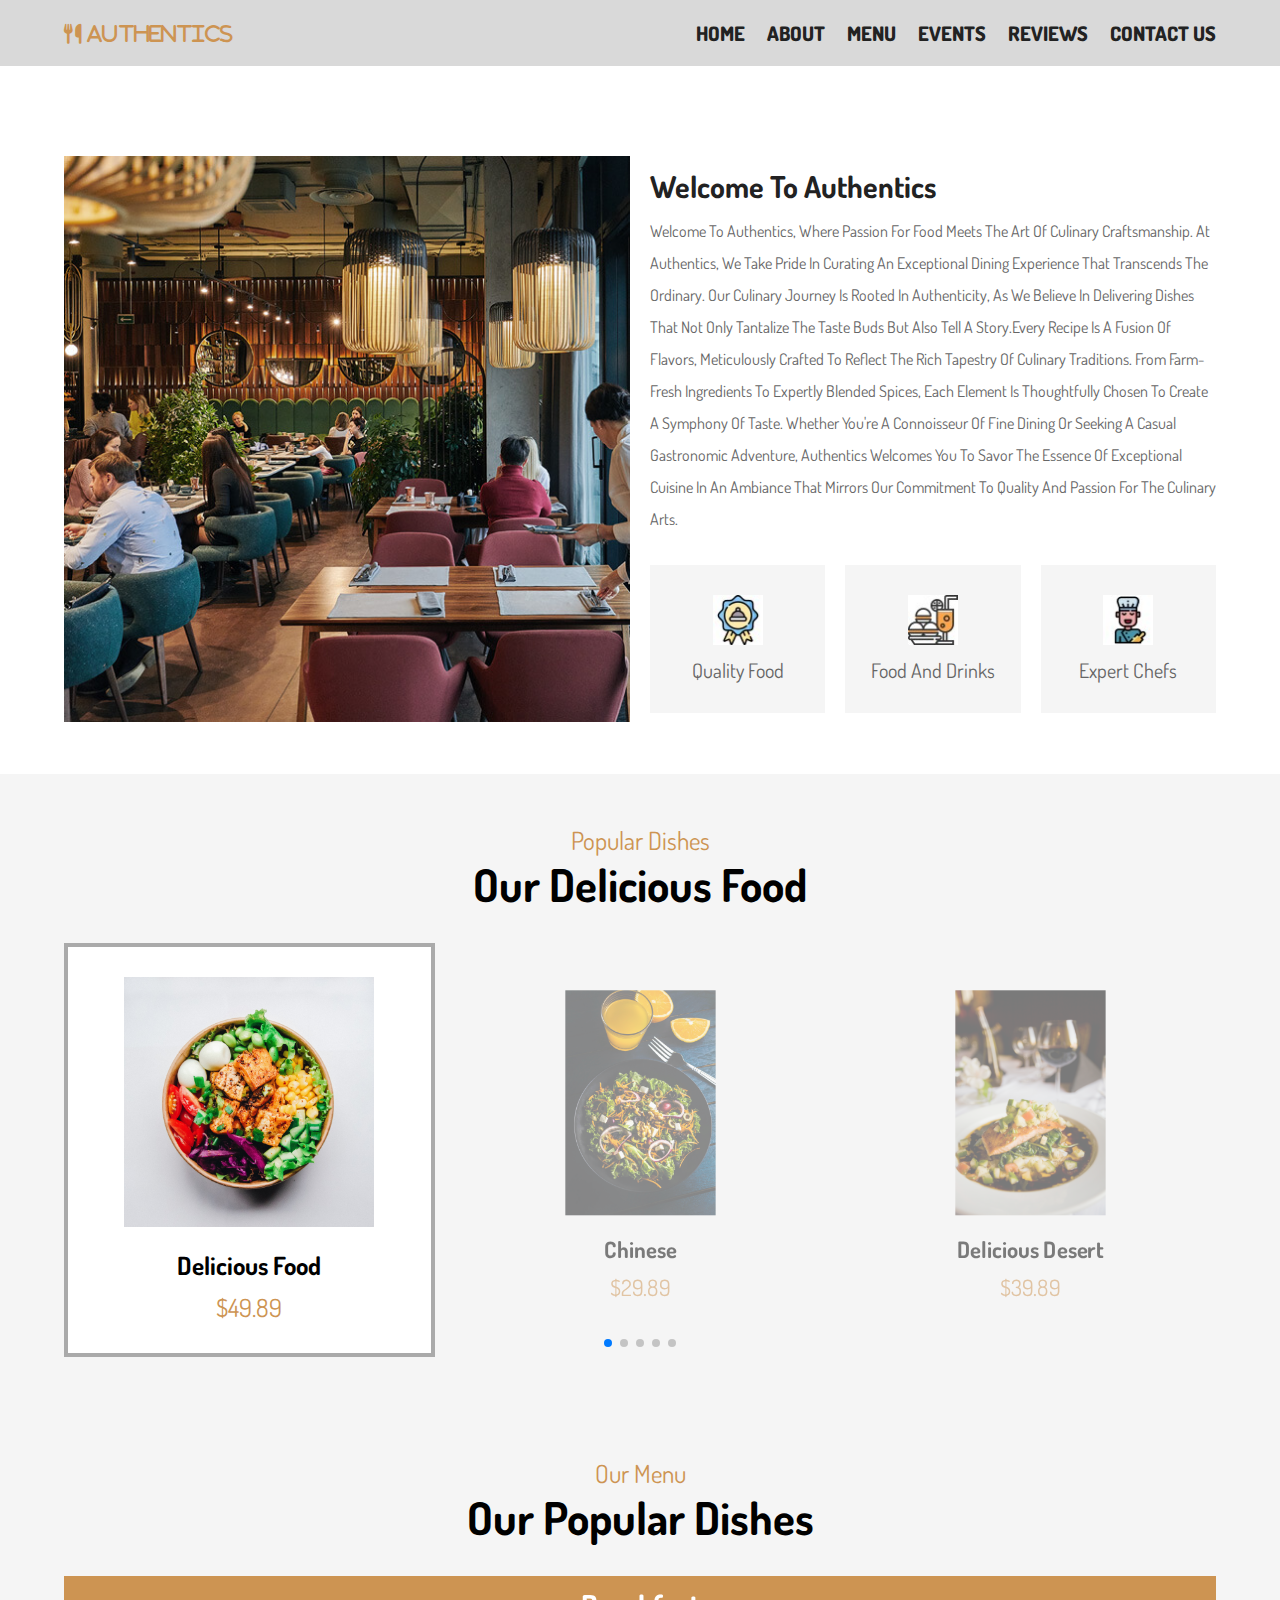
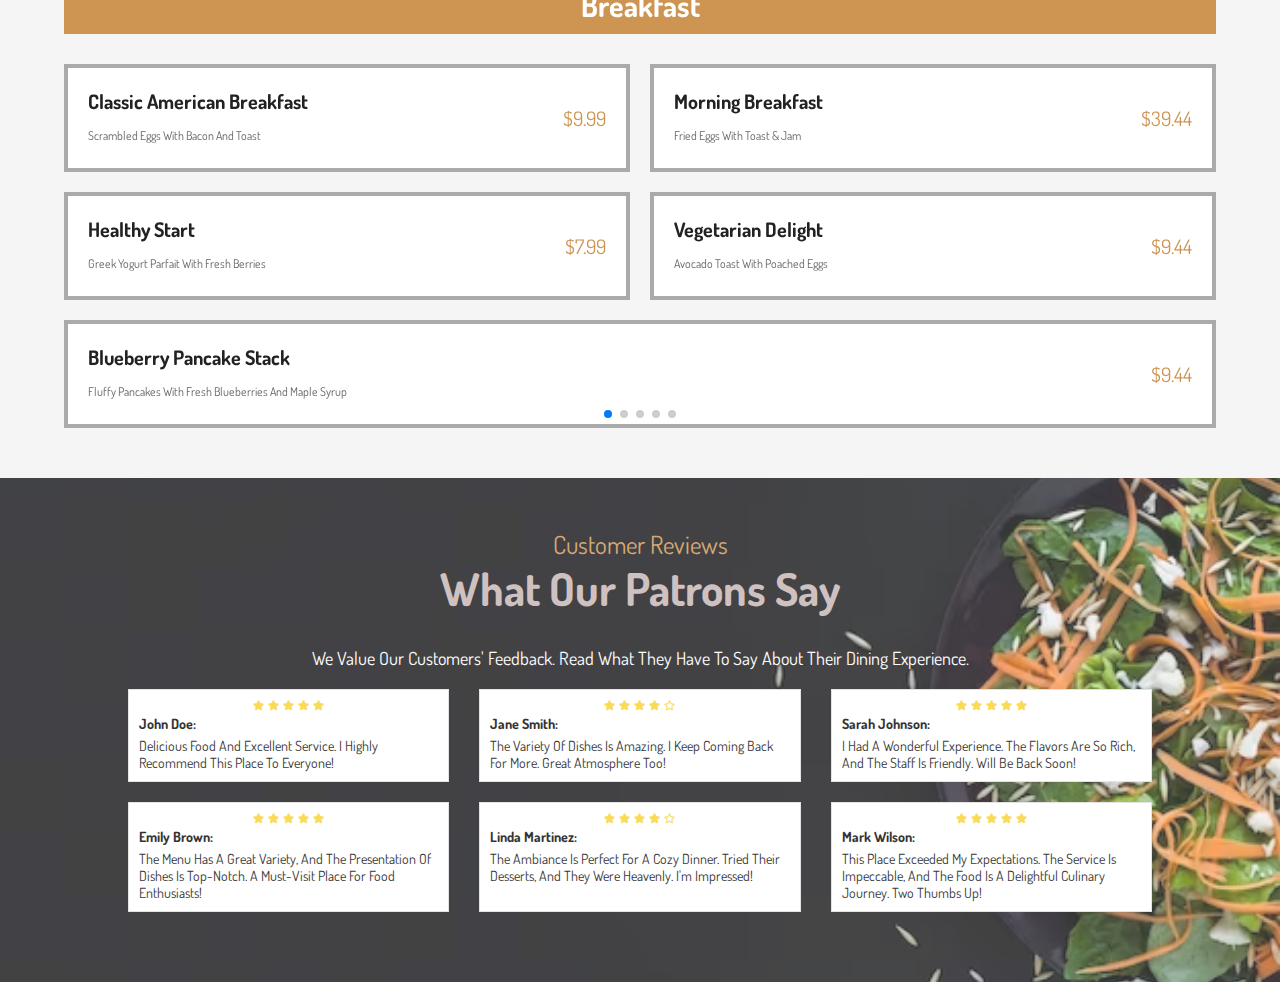
<file: about.html>
<!DOCTYPE html>
<html lang="en">
  <head>
    <meta charset="UTF-8" />
    <meta name="viewport" content="width=device-width, initial-scale=1.0" />
    <title>Authentics</title>
    <link
      rel="stylesheet"
      href="https://cdnjs.cloudflare.com/ajax/libs/font-awesome/6.5.1/css/all.min.css"
    />
    <link
      rel="stylesheet"
      href="https://cdn.jsdelivr.net/npm/swiper@11/swiper-bundle.min.css"
    />
    <link
      href="https://fonts.googleapis.com/css2?family=Dosis&display=swap"
      rel="stylesheet"
    />
    <link rel="stylesheet" href="about.css" />
  </head>
  <body>
    <section class="header">
      <a href="#" class="logo"><i class="fas fa-utensils"> Authentics</i></a>
      <nav class="navbar">
        <a href="index.html">Home</a>
        <a href="#about">About</a>
        <!-- <a href="#food">Special Food</a> -->
        <a href="#menu">Menu</a>
        <a href="events.html">Events</a>
        <a href="#reviews">Reviews</a>
        <a href="contact-us.html">Contact Us</a>
      </nav>
      <div id="menu-btn" class="fas fa-bars"></div>
    </section>

    <!-- about section -->
    <section class="about" id="about">
      <div class="image">
        <img src="images/about-banner.jpg" alt="" />
      </div>
      <div class="content">
        <h3 class="title">Welcome to Authentics</h3>
        <p>
          Welcome to Authentics, where passion for food meets the art of
          culinary craftsmanship. At Authentics, we take pride in curating an
          exceptional dining experience that transcends the ordinary. Our
          culinary journey is rooted in authenticity, as we believe in
          delivering dishes that not only tantalize the taste buds but also tell
          a story.Every recipe is a fusion of flavors, meticulously crafted to
          reflect the rich tapestry of culinary traditions. From farm-fresh
          ingredients to expertly blended spices, each element is thoughtfully
          chosen to create a symphony of taste. Whether you're a connoisseur of
          fine dining or seeking a casual gastronomic adventure, Authentics
          welcomes you to savor the essence of exceptional cuisine in an
          ambiance that mirrors our commitment to quality and passion for the
          culinary arts.
        </p>
        <div class="icons-container">
          <div class="icons">
            <img src="images/best-seller_5816715.jpg" alt="" />
            <h3>quality food</h3>
          </div>
          <div class="icons">
            <img src="images/macarons_668224 (1).jpg" alt="" />
            <h3>food and drinks</h3>
          </div>
          <div class="icons">
            <img src="images/baker_4469845.jpg" alt="" />
            <h3>expert chefs</h3>
          </div>
        </div>
      </div>
    </section>
    <!-- about us ends -->

    <!-- food section -->

    <section class="food" id="food">
      <div class="heading">
        <span>Popular Dishes</span>
        <h3>Our Delicious Food</h3>
      </div>
      <div class="swiper food-slider">
        <div class="swiper-wrapper">
          <div class="swiper-slide slide" data-name="food-1">
            <img src="images/anh-nguyen-kcA-c3f_3FE-unsplash.jpg" alt="" />
            <h3>delicious food</h3>
            <div class="price">$49.89</div>
          </div>
          <div class="swiper-slide slide" data-name="food-2">
            <img src="images/eiliv-aceron-ZuIDLSz3XLg-unsplash.jpg" alt="" />
            <h3>Chinese</h3>
            <div class="price">$29.89</div>
          </div>
          <div class="swiper-slide slide" data-name="food-3">
            <img src="images/casey-lee-awj7sRviVXo-unsplash.jpg" alt="" />
            <h3>delicious desert</h3>
            <div class="price">$39.89</div>
          </div>
          <div class="swiper-slide slide" data-name="food-4 ">
            <img src="images/joseph-gonzalez-zcUgjyqEwe8-unsplash.jpg" alt="" />
            <h3>Deserts</h3>
            <div class="price">$29.89</div>
          </div>
          <div class="swiper-slide slide" data-name="food-5 ">
            <img src="images/lilas-yohane-14jmOnCcZkU-unsplash.jpg" alt="" />
            <h3>Chicken</h3>
            <div class="price">$49.89</div>
          </div>
        </div>
        <div class="swiper-pagination"></div>
      </div>
    </section>

    <!-- menu section -->
    <section class="menu" id="menu">
      <div class="heading">
        <span>Our Menu</span>
        <h3>Our Popular Dishes</h3>
      </div>
      <div class="swiper menu-slider">
        <div class="swiper-wrapper">
          <div class="swiper-slide slide">
            <h3 class="title">Breakfast</h3>
            <div class="box-container">
              <div class="box">
                <div class="info">
                  <h3>Classic American Breakfast</h3>
                  <p>Scrambled Eggs with Bacon and Toast</p>
                </div>
                <div class="price">$9.99</div>
              </div>
              <div class="box">
                <div class="info">
                  <h3>Morning Breakfast</h3>
                  <p>Fried Eggs with Toast &amp; Jam</p>
                </div>
                <div class="price">$39.44</div>
              </div>
              <div class="box">
                <div class="info">
                  <h3>Healthy Start</h3>
                  <p>Greek Yogurt Parfait with Fresh Berries</p>
                </div>
                <div class="price">$7.99</div>
              </div>
              <div class="box">
                <div class="info">
                  <h3>Vegetarian Delight</h3>
                  <p>Avocado Toast with Poached Eggs</p>
                </div>
                <div class="price">$9.44</div>
              </div>
              <div class="box">
                <div class="info">
                  <h3>Blueberry Pancake Stack</h3>
                  <p>Fluffy Pancakes with Fresh Blueberries and Maple Syrup</p>
                </div>
                <div class="price">$9.44</div>
              </div>
            </div>
          </div>

          <!-- lunch -->
          <div class="swiper-slide slide">
            <h3 class="title">Lunch</h3>
            <div class="box-container">
              <div class="box">
                <div class="info">
                  <h3>Chicken Caesar Salad</h3>
                  <p>
                    Grilled Chicken, Romaine Lettuce, Parmesan Cheese, Caesar
                    Dressing
                  </p>
                </div>
                <div class="price">$12.99</div>
              </div>
              <div class="box">
                <div class="info">
                  <h3>Caprese Panini</h3>
                  <p>Fresh Mozzarella, Tomatoes, Basil Pesto on Ciabatta</p>
                </div>
                <div class="price">$9.44</div>
              </div>
              <div class="box">
                <div class="info">
                  <h3>Quinoa and Chickpea Bowl</h3>
                  <p>Quinoa, Chickpeas, Roasted Vegetables, Tahini Dressing</p>
                </div>
                <div class="price">$10.99</div>
              </div>
              <div class="box">
                <div class="info">
                  <h3>Mushroom and Spinach Quesadilla</h3>
                  <p>
                    Sauteed Mushrooms, Spinach, Cheese in a Grilled Tortilla
                  </p>
                </div>
                <div class="price">$9.44</div>
              </div>
            </div>
          </div>

          <!-- dinner -->
          <div class="swiper-slide slide">
            <h3 class="title">Elegant Dinner</h3>
            <div class="box-container">
              <div class="box">
                <div class="info">
                  <h3>Grilled Salmon with Lemon Dill Sauce</h3>
                  <p>Grilled Salmon Fillet with Fresh Lemon Dill Sauce</p>
                </div>
                <div class="price">$19.44</div>
              </div>
              <div class="box">
                <div class="info">
                  <h3>Beef Stir-Fry</h3>
                  <p>
                    Sliced Beef, Mixed Vegetables, Soy Ginger Glaze, Jasmine
                    Rice
                  </p>
                </div>
                <div class="price">$16.44</div>
              </div>
              <div class="box">
                <div class="info">
                  <h3>Vegetarian Lasagna</h3>
                  <p>
                    Layers of Pasta, Ricotta, Marinara Sauce, and Vegetables
                  </p>
                </div>
                <div class="price">$13.44</div>
              </div>
              <div class="box">
                <div class="info">
                  <h3>Stuffed Bell Peppers</h3>
                  <p>
                    Bell Peppers Stuffed with Quinoa, Black Beans, Corn, and
                    Cheese
                  </p>
                </div>
                <div class="price">$19.44</div>
              </div>
            </div>
          </div>
          <!-- cold drinks -->
          <div class="swiper-slide slide">
            <h3 class="title">Refreshing Drinks</h3>
            <div class="box-container">
              <div class="box">
                <div class="info">
                  <h3>Mango Tango Smoothie</h3>
                  <p>Fresh Mango, Yogurt, and Orange Juice</p>
                </div>
                <div class="price">$2.44</div>
              </div>
              <div class="box">
                <div class="info">
                  <h3>Iced Caramel Macchiato</h3>
                  <p>Espresso, Milk, Vanilla, and Caramel</p>
                </div>
                <div class="price">$4.44</div>
              </div>
              <div class="box">
                <div class="info">
                  <h3>Berry Blast Mocktail</h3>
                  <p>Mixed Berries, Mint, Sparkling Water</p>
                </div>
                <div class="price">$5.44</div>
              </div>
              <div class="box">
                <div class="info">
                  <h3>Tropical Fruit Smoothie</h3>
                  <p>Blend of Pineapple, Mango, Banana, and Coconut Milk</p>
                </div>
                <div class="price">$5.44</div>
              </div>
            </div>
          </div>

          <!-- deserts -->
          <div class="swiper-slide slide">
            <h3 class="title">Decadent Desserts</h3>
            <div class="box-container">
              <div class="box">
                <div class="info">
                  <h3>Chocolate Lava Cake</h3>
                  <p>Warm Chocolate Cake with Gooey Center</p>
                </div>
                <div class="price">$8.99</div>
              </div>
              <div class="box">
                <div class="info">
                  <h3>Tiramisu Delight</h3>
                  <p>Classic Italian Tiramisu</p>
                </div>
                <div class="price">$9.44</div>
              </div>
              <div class="box">
                <div class="info">
                  <h3>Fruit Tart</h3>
                  <p>Fresh Fruit on a Butter Pastry Crust</p>
                </div>
                <div class="price">$9.44</div>
              </div>
              <div class="box">
                <div class="info">
                  <h3>Triple Berry Cheesecake</h3>
                  <p>
                    Creamy Cheesecake with a Mixed Berry Topping Graham Cracker
                    Crust Garnished with Fresh Berries
                  </p>
                </div>
                <div class="price">$14.44</div>
              </div>
            </div>
          </div>
        </div>
        <div class="swiper-pagination"></div>
      </div>
    </section>
    <!-- menu section ends -->
    <section class="reviews" id="reviews">
      <div class="heading">
        <span>Customer Reviews</span>
        <h3>What Our Patrons Say</h3>
      </div>

      <p class="review-intro">
        We value our customers' feedback. Read what they have to say about their
        dining experience.
      </p>

      <div class="review-container" id="review-container">
        <!-- Reviews will be added here by JavaScript -->
      </div>
    </section>

    <a href="#" class ="to-top">
      <i class="fas fa-chevron-up"></i>
    </a>

    <script src="https://cdn.jsdelivr.net/npm/swiper@11/swiper-bundle.min.js"></script>
    <script src="index.js"></script>
  </body>
</html>
</file>
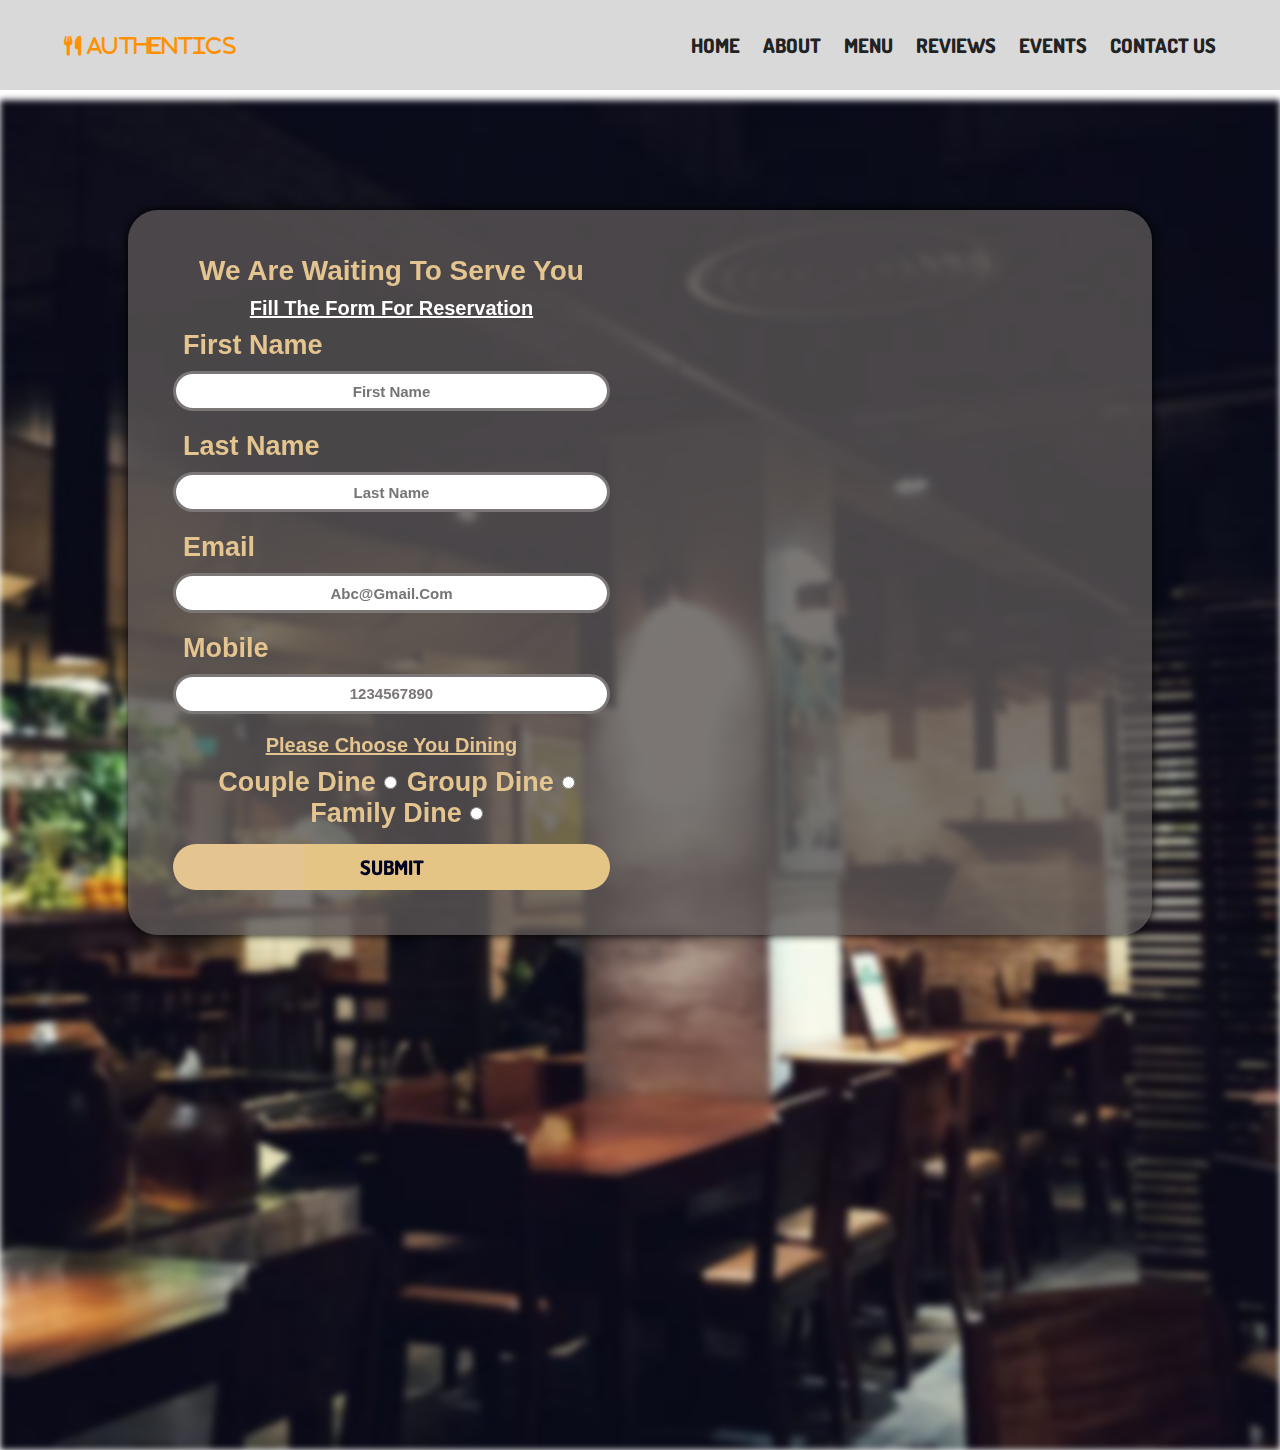
<file: contact-us.html>
<!DOCTYPE html>
<html lang="en">
<head>
    <meta charset="UTF-8">
    <meta name="viewport" content="width=device-width, initial-scale=1.0">
    <title>Authentics - Contact Us</title>

    <link rel="preconnect" href="https://fonts.googleapis.com" />
    <link rel="preconnect" href="https://fonts.gstatic.com" crossorigin />
    <link
      href="https://fonts.googleapis.com/css2?family=Great+Vibes&display=swap"
      rel="stylesheet"
    />
    <link rel="shortcut icon" href="" type="image/svg+xml" />

    <!--
        Fonts
    -->
    <link
      rel="stylesheet"
      href="https://cdnjs.cloudflare.com/ajax/libs/font-awesome/6.0.0/css/all.min.css"
    />
    <link rel="preconnect" href="https://fonts.googleapis.com" />
    <link rel="preconnect" href="https://fonts.gstatic.com" crossorigin />
    <link
      href="https://fonts.googleapis.com/css2?family=DM+Sans:wght@400;700&family=Forum&display=swap"
      rel="stylesheet"
    />
    <link
      href="https://fonts.googleapis.com/css2?family=Dosis&display=swap"
      rel="stylesheet"
    />
    <link rel="stylesheet" href="contact-us.css">
    
</head>
<body>

<!-------------------------------------------------------------------
  Header Section Start
--------------------------------------------------------------------->

<section class="header" id="navbar">
    <a href="#" class="logo"><i class="fas fa-utensils"> Authentics</i></a>
    <nav class="navbar">
      <a href="index.html">Home</a>
      <a href="about.html">About</a>
      <!-- <a href="about.html">Special Food</a> -->
      <a href="about.html">Menu</a>
      <a href="about.html">Reviews</a>
      <a href="events.html">Events</a>
      <a href="contact-us.html">Contact Us</a>
    </nav>

    <div id="menu-btn" class="fas fa-bars"></div>
  </section>

<!-------------------------------------------------------------------
Header Section Ends
--------------------------------------------------------------------->


<!-------------------------------------------------------------------
Contact Section Starts
--------------------------------------------------------------------->

    <div class="contact-in">
        <div class="contact-form">
            <h1>We are waiting to serve you</h1>
            <h3>Fill the form for Reservation</h3>
            <form action="">

                <label for="fname">First Name</label>
                <input type="text" placeholder="First Name" id="fname" class="contact-form-text">
                
                <label for="lname">Last Name</label>
                <input type="text" placeholder="Last Name" id="lname" class="contact-form-text">
                
                <label for="email">Email</label>
                <input type="email" placeholder="abc@gmail.com" id="email" class="contact-form-email">
                
                <label for="mobile">Mobile</label>
                <input type="tel:1234567890" placeholder="1234567890" id="mobile" class="contact-form-number">

                <h4>Please Choose you Dining</h4>

                <div class="contact-form-radio-container">
                <label for="coupleDine">Couple Dine</label>
                <input type="radio" id="coupleDine" name="sitting" value="Couple Dine" class="contact-form-radio-couple">
                
                <label for="groupDine">Group Dine</label>
                <input type="radio" id="groupDine" name="sitting" value="Group Dine" class="contact-form-radio-group">
                
                <label for="familyDine">Family Dine</label>
                <input type="radio" id="familyDine" name="sitting" value="Family Dine" class="contact-form-radio-family">
            </div>
                


                <!-- <textarea  placeholder="Describe your preference" class="contact-form-textarea" cols="30" rows="10"></textarea> -->
                <input type="submit" class="contact-form-btn" name="Submit" value="Submit">
                
            </form>
        </div>
            <div class="contact-map">
                <iframe src="https://www.google.com/maps/embed?pb=!1m18!1m12!1m3!1d151740.03698346092!2d-96.85259215427907!3d32.81842621017818!2m3!1f0!2f0!3f0!3m2!1i1024!2i768!4f13.1!3m3!1m2!1s0x864c19f77b45974b%3A0xb9ec9ba4f647678f!2sDallas%2C%20TX%2C%20USA!5e0!3m2!1sen!2sin!4v1703414818120!5m2!1sen!2sin" width="100%" height="auto" style="border:0;" allowfullscreen="" loading="lazy" referrerpolicy="no-referrer-when-downgrade"></iframe>
    </div>
    </div>


<!-------------------------------------------------------------------
Contact Section Ends 
--------------------------------------------------------------------->
<script src = "script.js"></script>
</body>
</html>
</file>
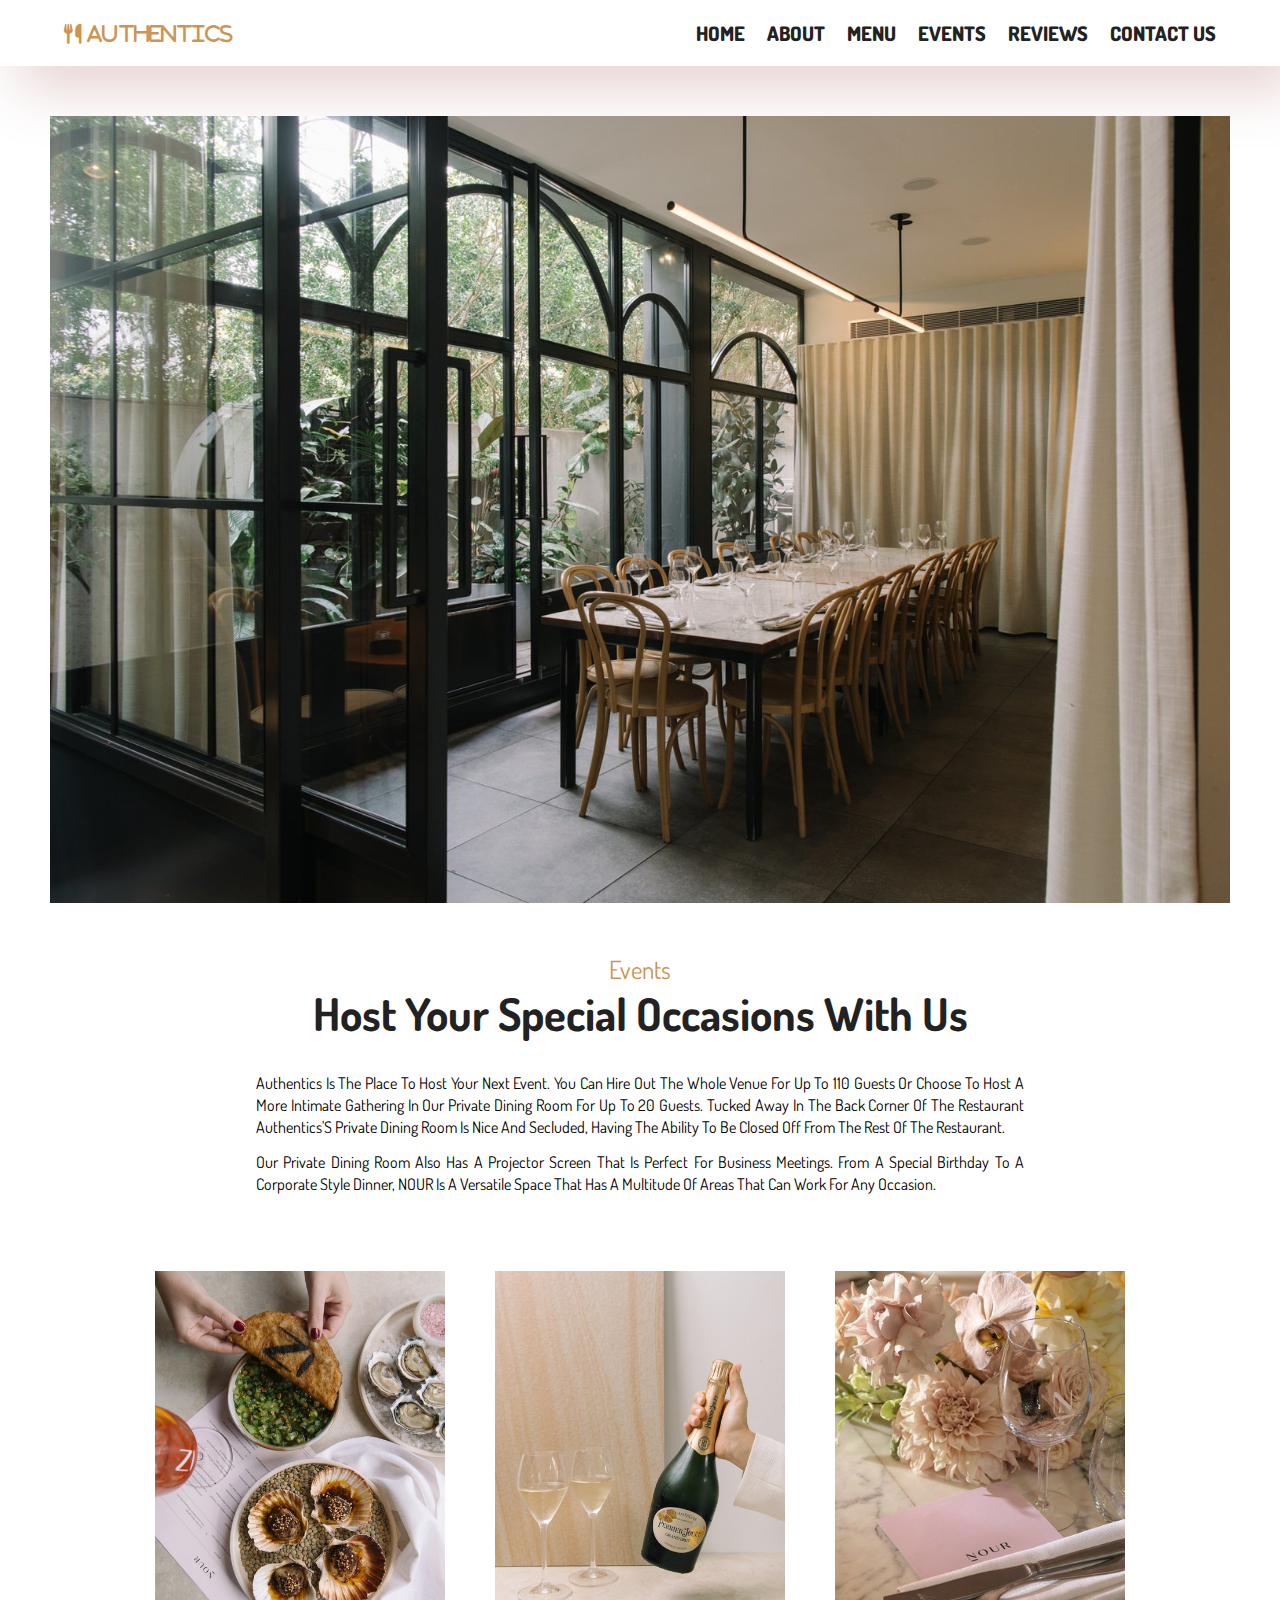
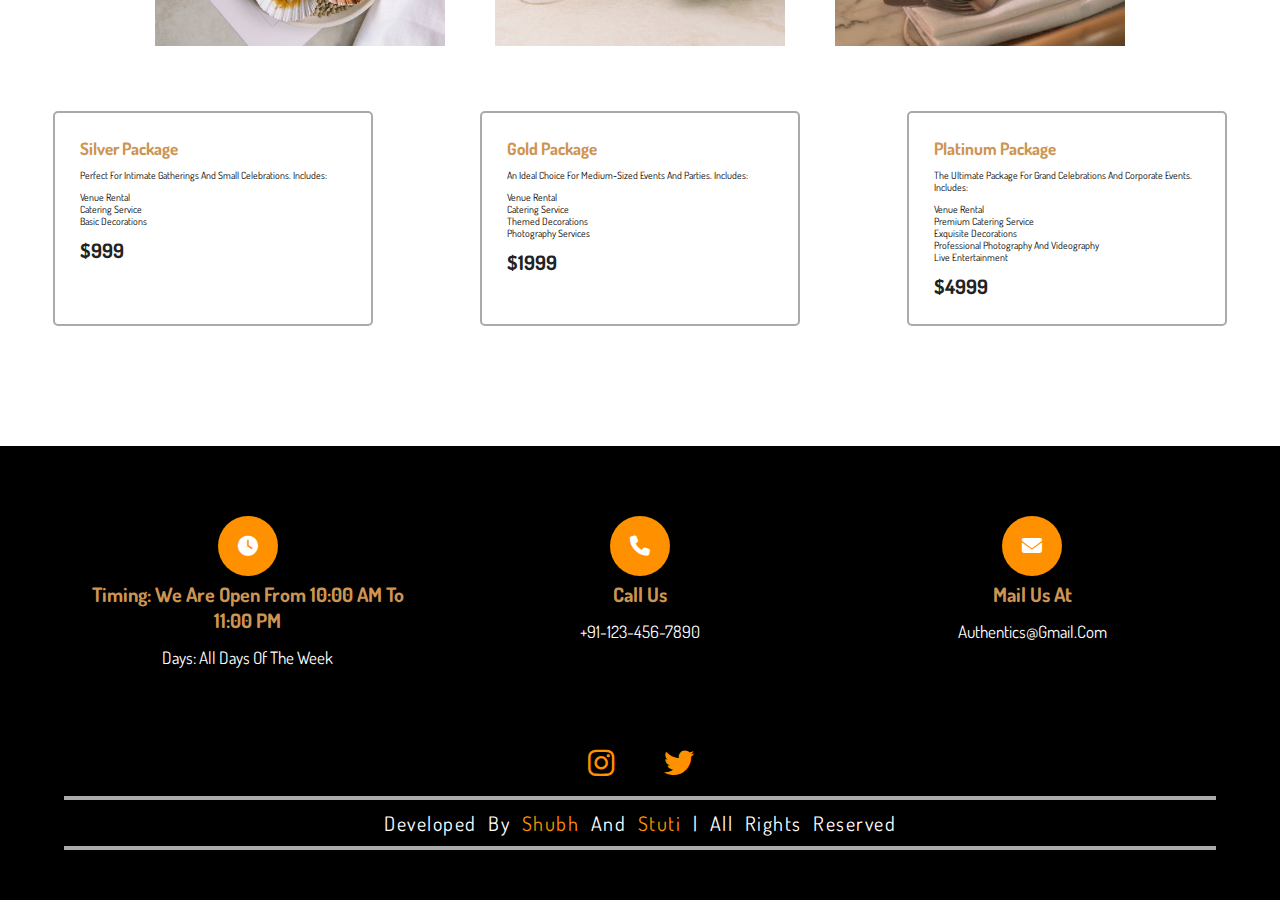
<file: events.html>
<!DOCTYPE html>
<html lang="en">
  <head>
    <meta charset="UTF-8" />
    <meta name="viewport" content="width=device-width, initial-scale=1.0" />
    <title>Events</title>
    <link
      rel="stylesheet"
      href="https://cdnjs.cloudflare.com/ajax/libs/font-awesome/6.5.1/css/all.min.css"
    />
    <link
      rel="stylesheet"
      href="https://cdn.jsdelivr.net/npm/swiper@11/swiper-bundle.min.css"
    />
    <link
      href="https://fonts.googleapis.com/css2?family=Dosis&display=swap"
      rel="stylesheet"
    />
    <link rel="stylesheet" href="events.css" />
  </head>
  <body>
    <section class="header" id="navbar">
      <a href="#" class="logo"><i class="fas fa-utensils"> Authentics</i></a>
      <nav class="navbar">
        <a href="index.html">Home</a>
        <a href="about.html">About</a>
        <!-- <a href="#food">Special Food</a> -->
        <a href="about.html">Menu</a>
        <a href="about.html">Events</a>
        <a href="about.html">Reviews</a>
        <a href="contact-us.html">Contact Us</a>
      </nav>
      <div id="menu-btn" class="fas fa-bars"></div>
    </section>

    <div class="event">
      <img class="event-img" src="images/events-img.jpg" alt="" />
    </div>
    <div class="content">
      <div class="heading">
        <span>Events</span>
        <h3>Host Your Special Occasions with Us</h3>
      </div>
      <div class="para">
        <p>
          Authentics is the place to host your next event. You can hire out the
          whole venue for up to 110 guests or choose to host a more intimate
          gathering in our private dining room for up to 20 guests. Tucked away
          in the back corner of the restaurant Authentics'S private dining room
          is nice and secluded, having the ability to be closed off from the
          rest of the restaurant.
        </p>
        <br />
        <p>
          Our private dining room also has a projector screen that is perfect
          for business meetings. From a special birthday to a corporate style
          dinner, NOUR is a versatile space that has a multitude of areas that
          can work for any occasion.
        </p>
      </div>
    </div>
    <div class="images">
      <img
        class="party-img"
        src="images/Nour+Nov22+-+Credit+Jiwon+Kim-13.jpg"
        alt=""
      />
      <img
        class="party-img"
        src="images/Nour+Nov22+-+Credit+Jiwon+Kim-9.jpg"
        alt=""
        srcset=""
      />
      <img
        class="party-img"
        src="images/Nour24March22_0018.jpg"
        alt=""
        srcset=""
      />
    </div>
    <div class="package-details">
      <div class="package">
        <h4>Silver Package</h4>
        <p>Perfect for intimate gatherings and small celebrations. Includes:</p>
        <ul>
          <li>Venue Rental</li>
          <li>Catering Service</li>
          <li>Basic Decorations</li>
        </ul>
        <span class="price">$999</span>
      </div>

      <div class="package">
        <h4>Gold Package</h4>
        <p>An ideal choice for medium-sized events and parties. Includes:</p>
        <ul>
          <li>Venue Rental</li>
          <li>Catering Service</li>
          <li>Themed Decorations</li>
          <li>Photography Services</li>
        </ul>
        <span class="price">$1999</span>
      </div>

      <div class="package">
        <h4>Platinum Package</h4>
        <p>
          The ultimate package for grand celebrations and corporate events.
          Includes:
        </p>
        <ul>
          <li>Venue Rental</li>
          <li>Premium Catering Service</li>
          <li>Exquisite Decorations</li>
          <li>Professional Photography and Videography</li>
          <li>Live Entertainment</li>
        </ul>
        <span class="price">$4999</span>
      </div>
    </div>
    <section class="footer">
      <div class="icons-container">
        <div class="icons">
          <i class="fas fa-clock"></i>
          <h3>Timing: We are open from 10:00 AM to 11:00 PM</h3>
          <a href="#">Days: All Days of the Week</a>
        </div>

        <div class="icons">
          <i class="fas fa-phone"></i>
          <h3>Call us</h3>
          <a href="tel:+91-123-456-7890">+91-123-456-7890</a>
        </div>

        <div class="icons">
          <i class="fas fa-envelope"></i>
          <h3>Mail us at</h3>
          <a href="mailto:Authentics@gmail.com">Authentics@gmail.com</a>
        </div>
      </div>

      <div class="socials">
        <a href="https://www.instagram.com/" class="fab fa-instagram"></a>
        <a href="https://www.twitter.com/" class="fab fa-twitter"></a>
      </div>

      <div class="credits">
        Developed by
        <span
          ><a href="https://www.linkedin.com/in/shubh-khoda/">Shubh</a></span
        >
        and
        <span
          ><a href="https://www.linkedin.com/in/stuti-juneja-7833161b3/"
            >Stuti</a
          ></span
        >
        | All Rights Reserved
      </div>
    </section>

    <a href="#" class ="to-top">
      <i class="fas fa-chevron-up"></i>
    </a>

    <script src="https://cdn.jsdelivr.net/npm/swiper@11/swiper-bundle.min.js"></script>
    <script src="index.js"></script>
  </body>
</html>
</file>
<file: about.css>
:root {
  --peru: #cd9452;
  --black: #222;
  --white: #fff;
  --light-black: #666;
  --light-white: #ccc;
  --light-bg: #f5f5f5;
  --dark-bg: rgba(0, 0, 0, 0.7);
  --border: 0.4rem solid #aaa;
  --black-alpha-15: hsla(0, 0%, 0%, 0.15);
  /* --box-shadow: 0 0.5rem 1rem rgba(0, 0, 0, 0.1); */
  /* --box-shadow: 20px 20px 60px #96363641, inset -20px -20px 60px #ffffff40; */
}

* {
  font-family: "Dosis", sans-serif;
  margin: 0;
  padding: 0;
  box-sizing: border-box;
  outline: none;
  border: none;
  text-decoration: none;
  transition: all 0.4s cubic-bezier(0.43, 1.1, 0.62, 1.08);
  text-transform: capitalize;
  scroll-behavior: smooth;
}

html {
  font-size: 62.5%;
  overflow-x: hidden;
  scroll-behavior: smooth;
  scroll-padding-top: 6rem;
  border-width: 4px;
}
html::-webkit-scrollbar-track {
  background-color: var(--white);
}

html::-webkit-scrollbar-thumb {
  background-color: var(--peru);
}

section {
  padding: 5rem 5%;
}

.heading {
  text-align: center;
  margin-bottom: 3rem;
}

.heading span {
  font-size: 2.5rem;
  color: var(--peru);
}

.heading h3 {
  font-size: 4.5rem;
  /* color: var(--black); */
}

.header {
  position: relative;
  padding-top: 2rem;
  padding-bottom: 2rem;
  display:flex;
  align-items: center;
  justify-content: space-between;
  box-shadow: var(--box-shadow);
  top: 0;
  left: 0;
  right: 0;
  background: var(--black-alpha-15);
  /* border-radius: 30px; */
  z-index: 1000; /* Ensure the content is above the background */
}

.header .logo {
  font-size: 2rem;
  font-weight: bolder;
  color: var(--black);
}

.header .logo i {
  color: var(--peru);
  padding-right: 0.5rem;
}

.header .navbar a {
  font-size: 2rem;
  margin-left: 2rem;
  color: var(--black);
  font-weight: 1000;
  text-transform: uppercase;
}

.header .navbar a:hover {
  color: rgb(255, 145, 0);
}

#menu-btn {
  font-size: 2.5rem;
  cursor: pointer;
  color: var(--black);
  display: none;
}

@media (max-width: 1200px) {
  section {
    padding: 3rem 5%;
  }
}

@media (max-width: 991px) {
  section {
    padding: 3rem 2rem;
  }
  html {
    font-size: 55%;
  }
}

@media (max-width: 768px) {
  #menu-btn {
    display: inline-block;
  }

  .fa-times {
    transform: rotate(180deg);
  }

  .header .navbar {
    position: absolute;
    top: 99%;
    left: 0;
    right: 0;
    background-color: var(--white);
    border-top: var(--border);
    clip-path: polygon(0 0, 100% 0, 100% 0, 0 0);
  }

  .header .navbar .active {
    clip-path: polygon(0 0, 100% 0, 100% 100%, 0 100%);
  }

  .active {
    clip-path: polygon(0 0, 100% 0, 100% 100%, 0 100%) !important;
  }

  .header .navbar a {
    display: flex;
    align-items: center;
    justify-content: center;
    margin: 2rem;
  }
}

.sticky {
  position: fixed;
  top: 0;
  width: 100%;
  z-index: 1000; /* You can adjust the z-index as needed */
  background: #f1ebeb;
  transition: 0.5s ease-in-out;
}

@media (max-width: 450px) {
  html {
    font-size: 50%;
  }
}

.about {
  display: flex;
  align-items: center;
  flex-wrap: wrap;
  gap: 2rem;
  margin-top: 40px;
}

.about .image {
  flex: 1 1 41rem;
}

.about .image img {
  width: 100%;
}

.about .content {
  flex: 1 1 41rem;
}

.about .content .title {
  font-size: 3rem;
  color: var(--black);
}

.about .content p {
  font-size: 1.6rem;
  color: var(--light-black);
  padding: 1rem 0;
  line-height: 2;
}

.about .content .icons-container {
  display: flex;
  flex-wrap: wrap;
  gap: 2rem;
  margin-top: 2rem;
}

.about .content .icons-container .icons {
  flex: 1 1 16rem;
  text-align: center;
  background: var(--light-bg);
  padding: 3rem 2rem;
}
.about .content .icons-container .icons img {
  height: 5rem;
  box-shadow: var(--box-shadow);
}
.about .content .icons-container .icons h3 {
  padding-top: 1rem;
  font-size: 2rem;
  color: var(--light-black);
  font-weight: normal;
}

.menu {
  background: var(--light-bg);
}

.menu .slide .title {
  padding: 1rem;
  font-size: 3rem;
  color: var(--white);
  background: var(--peru);
  margin-bottom: 3rem;
  text-align: center;
}

.menu .slide .box-container {
  display: flex;
  flex-wrap: wrap;
  gap: 2rem;
}

.menu .slide .box-container .box {
  flex: 1 1 41rem;
  background: var(--white);
  padding: 2rem;
  box-shadow: var(--box-shadow);
  border: var(--border);
  display: flex;
  align-items: center;
  gap: 1rem;
  justify-content: space-between;
}

.menu .slide .box-container .box h3 {
  font-size: 2rem;
  color: var(--black);
  padding-bottom: 1rem;
}

.menu .slide .box-container .box p {
  font-size: 1.2rem;
  color: var(--light-black);
  line-height: 2;
}

.menu .slide .box-container .box .price {
  font-size: 2rem;
  color: var(--peru);
}

.menu .slide .box-container .box:hover {
  transform: scale(0.9);
  cursor: pointer;
}

.food {
  background-color: var(--light-bg);
}

.food .slide {
  text-align: center;
  padding: 3rem 2rem;
  transform: scale(0.9);
  opacity: 0.5;
}

.food .swiper-slide-active {
  transform: scale(1);
  opacity: 1;
  background: var(--white);
  box-shadow: var(--box-shadow);
  border: var(--border);
}

.food .slide img {
  height: 25rem;
  margin-bottom: 1rem;
}
.food .slide h3 {
  font-size: 2.5rem;
  padding: 1rem 0;
  color: --black;
}

.food .slide .price {
  font-size: 2.5rem;
  color: var(--peru);
}

.reviews {
  padding: 5rem 10%;
  background-color: #f5f5f5;
  background-image: url("images/crop-plate-with-salad_23-2147753678.avif");
  background-size: cover;
  background-position: center;
  opacity: 0.8;
}

.review-intro {
  text-align: center;
  font-size: 1.8rem;
  color: #ffffff;
  margin-bottom: 2rem;
}

.review-container {
  display: flex;
  flex-wrap: wrap;
  justify-content: space-between;
}
.reviews h3 {
  color: #c5b2b2;
}
.review {
  flex: 0 0 calc(33.333% - 20px);
  padding: 1rem;
  margin-bottom: 20px;
  border: 1px solid #ddd;
  background-color: #fff; /* Review background color */
}

/* Star rating styles */
.star-rating {
  display: flex;
  justify-content: center;
  margin-bottom: 0.5rem;
}
.review-container p {
  font-size: 1.4rem;
}
.star-rating i {
  color: #f8d32e; /* Star color */
  margin: 0 0.2rem;
}

.name {
  font-weight: bold;
  margin-bottom: 0.5rem;
  font-size: 1.4rem;
}

.to-top {
  background: white;
  position: fixed;
  bottom: 75px;
  right: 15px;
  width: 5rem;
  height: 5rem;
  border-radius: 50%;
  display: flex;
  align-items: center;
  justify-content: center;
  font-size: 3rem;
  text-decoration: none;
  opacity: 0;
  pointer-events: none;
  transition: all 0.4s;
}

  .to-top.active {
  bottom: 32px;
  pointer-events: auto;
  opacity: 1;
  }
</file>
<file: contact-us.css>
:root {
    --peru: #cd9452;
    --black: #222;
    --white: #fff;
    --light-black: #666;
    --light-white: #ccc;
    --light-bg: #f5f5f5;
    --dark-bg: rgba(0, 0, 0, 0.7);
    --border: 0.4rem solid #aaa;
    --black-alpha-15: hsla(0, 0%, 0%, 0.15);
    /* --box-shadow: 0 0.5rem 1rem rgba(0, 0, 0, 0.1); */
    /* --box-shadow: 20px 20px 60px #96363641, inset -20px -20px 60px #ffffff40; */
}



* {
    margin: 0;
    padding: 0;
    box-sizing: border-box;
    outline: none;
    border: none;
    text-decoration: none;
    transition: all 0.4s cubic-bezier(0.43, 1.1, 0.62, 1.08);
    text-transform: capitalize;
    font-family: "Dosis", sans-serif;
  }
  
  html {
    font-size: 10px;
    scroll-behavior: smooth;
    scroll-padding-top: 6rem;
  }
  
  html::-webkit-scrollbar {
    width: 0.5rem;
  }
  
  html::-webkit-scrollbar-track {
    background-color: var(--white);
  }
  
  html::-webkit-scrollbar-thumb {
    background-color: var(--gold-crayola);
  }

body {
    position: relative;
    font-size: 14px;
    font-family: "Alkatra";
    width: 100vw;
    height: 100vh;
    display: grid;
    align-items: center;
    overflow: overlay;
    margin: 0;
}

body::before {
    margin-top: 100px;
    content: "";
    position: absolute;
    top: 0;
    left: 0;
    width: 100%;
    height: 150vh;
    background: url(/Assets-Auntentics/assets/images/The-Qualities-of-a-Great-Front-of-House-Manager-768x432.jpg) center/cover;
    filter: blur(3px);
    z-index: -1;
}

@media (max-width: 767px) {
    body::before {
        height: 250vh;
    }
}


section {
    padding: 5rem 5%;
    /* margin-bottom: 100px; */
}

.header {
    width: 100%;
    height: 10vh;
    position: relative;
    padding-top: 2rem;
    padding-bottom: 2rem;
    display: flex;
    align-items: center;
    justify-content: space-between;
    box-shadow: var(--box-shadow);
    top: 0;
    left: 0;
    right: 0;
    background: var(--black-alpha-15);
    z-index: 1000;
}

.header .logo {
    font-size: 2rem;
    font-weight: bolder;
    color: var(--gold-crayola);
}

.header .logo i {
    color: rgb(255, 145, 0);
    padding-right: 0.5rem;
}

.header .navbar a {
    font-size: 2rem;
    margin-left: 2rem;
    color: var(--black);
    font-weight: 1000;
    text-transform: uppercase;
}

.header .navbar a:hover {
    color: rgb(255, 145, 0);
    transform: scale(1.1);
}

#menu-btn {
    font-size: 2.5rem;
    cursor: pointer;
    color: var(--black);
    display: none;
}

@media (max-width: 768px) {
    #menu-btn {
        display: inline-block;
    }

    .fa-bars,
    .fa-times {
        font-size: 2.5rem;
    }

    .fa-times {
        transform: rotate(180deg);
    }

    .header .navbar {
        position: absolute;
        top: 99%;
        left: 0;
        right: 0;
        background-color: var(--white);
        border-top: var(--border);
        clip-path: polygon(0 0, 100% 0, 100% 0, 0 0);
    }

    .header .navbar .active {
        clip-path: polygon(0 0, 100% 0, 100% 100%, 0 100%);
    }

    .active {
        clip-path: polygon(0 0, 100% 0, 100% 100%, 0 100%) !important;
    }

    .header .navbar a {
        display: flex;
        align-items: center;
        justify-content: center;
        margin: 2rem;
    }
}

.sticky {
    position: fixed;
    top: 0;
    width: 100%;
    z-index: 1000;
    background: #f1ebeb;
    transition: 0.5s ease-in-out;
}

@media (max-width: 450px) {
    html {
        font-size: 50%;
    }
}



.contact-in {
    background: #E4C590;
    width: 80%;
    height: auto;
    margin: auto;
    display: flex;
    flex-wrap: wrap;
    padding: 15px;
    border-radius: 30px;
    background-color: rgba(90, 85, 85, 0.8);
    /* Use RGBA to add transparency */
    box-shadow: 0px 0px 10px 0px;
    backdrop-filter: blur(.5px);
    /* Add a blur effect */
}

.contact-map {
    width: 100%;
    height: auto;
    flex: 50%;
}

.contact-map iframe {
    width: 100%;
    height: 100%;
    border-radius: 30px;
}


.contact-form {
    width: 100%;
    height: auto;
    flex: 50%;
    text-align: start;
    padding: 30px;
}

.contact-in {
    margin-top: 120px;
}

.contact-form h1 {
    color: #E4C590;
    margin-bottom: 10px;
    font-family: "Alkatra", sans-serif;
    text-align: center;
}

.contact-form h3 {
    margin-bottom: 10px;
    font-family: "Alkatra", sans-serif;
    color: #ffff;
    text-align: center;
    font-size: 20px;
    text-decoration-line: underline;
}

.contact-form h4 {
    margin-bottom: 10px;
    color: #E4C590;
    font-family: "Alkatra", sans-serif;
    text-align: center;
    font-size: 20px;
    text-decoration-line: underline;
}


.contact-form-text,
.contact-form-email,
.contact-form-number {
    margin-top: 100px;
    width: 100%;
    height: 40px;
    color: #ffff;
    border: 3px solid rgba(90, 85, 85, 0.8);
    border-radius: 50px;
    outline: none;
    margin-top: 10px;
    margin-bottom: 20px;
    padding: 15px;
    font-family: "Alkatra", sans-serif;
    box-sizing: border-box;
}

.contact-form-radio-container {
    display: flex;
    align-items: center;
    justify-content: center;
    flex-wrap: wrap;
    /* padding: 1px; */
}

label {
    display: flex;
    align-items: start;
    justify-content: start;
    margin-left: 10px;
    margin-right: 8px;
    color: #E4C590;
    font-size: 3vh;
    font-weight: 800;
    font-family: 'Gill Sans', 'Gill Sans MT', Calibri, 'Trebuchet MS', sans-serif;
}


.contact-form-text,
.contact-form-email,
.contact-form-number::placeholder {
    margin-top: 10px;
    color: rgba(90, 85, 85, 0.8);
    font-size: 15px;
    font-weight: 800;
    text-align: center;
}


.contact-form-btn {
    margin-top: 15px;
    width: 100%;
    border: none;
    outline: none;
    border-radius: 50px;
    background: linear-gradient(90deg, #E4C590 30%, #E4C586 30%);
    color: #000020;
    text-transform: uppercase;
    padding: 10px 0;
    cursor: pointer;
    font: 35px;
    font-weight: 1000;
    font-size: 2rem;
}

.contact-form-btn:hover {
    background: #0dc528;
    transition: 0.5s ease;
}
</file>
<file: events.css>
:root {
  --peru: #cd9452;
  --black: #222;
  --white: #fff;
  --light-black: #666;
  --light-white: #ccc;
  --light-bg: #f5f5f5;
  --dark-bg: rgba(0, 0, 0, 0.7);
  --border: 0.4rem solid #aaa;
  --black-alpha-15: hsla(0, 0%, 0%, 0.15);
  /* --box-shadow: 0 0.5rem 1rem rgba(0, 0, 0, 0.1); */
  --box-shadow: 20px 20px 60px #96363641, inset -20px -20px 60px #ffffff40;
}

* {
  font-family: "Dosis", sans-serif;
  margin: 0;
  padding: 0;
  box-sizing: border-box;
  outline: none;
  border: none;
  text-decoration: none;
  transition: all 0.4s cubic-bezier(0.43, 1.1, 0.62, 1.08);
  text-transform: capitalize;
  scroll-behavior: smooth;
}

html {
  font-size: 62.5%;
  overflow-x: hidden;
  scroll-behavior: smooth;
  scroll-padding-top: 6rem;
  border-width: 4px;
}
html::-webkit-scrollbar-track {
  background-color: var(--white);
}

html::-webkit-scrollbar-thumb {
  background-color: var(--peru);
}

section {
  padding: 5rem 5%;
}

.heading {
  text-align: center;
  margin-bottom: 3rem;
}

/* .sticky {
  position: fixed;
  z-index: 1000;
  background-color: #f8d32e;
} */

.heading span {
  font-size: 2.5rem;
  color: var(--peru);
}

.heading h3 {
  font-size: 4.5rem;
  color: var(--black);
}
.header {
  padding-top: 2rem;
  padding-bottom: 2rem;
  display: flex;
  align-items: center;
  justify-content: space-between;
  box-shadow: var(--box-shadow);
  /* position: sticky; */
  top: 0;
  left: 0;
  right: 0;
  z-index: 1000;
}
.header .logo {
  font-size: 2rem;
  font-weight: bolder;
  color: var(--black);
}
.header .logo i {
  color: var(--peru);
  padding-right: 0.5rem;
}
.header .navbar a {
  font-size: 2rem;
  margin-left: 2rem;
  font-weight: 1000;
  text-transform: uppercase;
  color: var(--black);
}
.header .navbar a:hover {
  color: var(--peru);
}

#menu-btn {
  font-size: 2.5rem;
  cursor: pointer;
  color: var(--black);
  display: none;
}

@media (max-width: 1200px) {
  section {
    padding: 3rem 5%;
  }
}

@media (max-width: 991px) {
  section {
    padding: 3rem 2rem;
  }
  html {
    font-size: 55%;
  }
}

@media (max-width: 768px) {
  #menu-btn {
    display: inline-block;
  }

  .fa-times {
    transform: rotate(180deg);
  }
  .header .navbar {
    position: absolute;
    top: 10%;
    left: 0;
    right: 0;
    background-color: var(--white);
    border-top: var(--border);
    clip-path: polygon(0 0, 100% 0, 100% 0, 0 0);
  }

  .header .navbar a {
    display: flex;
    align-items: center;
    justify-content: center;
    margin: 2rem;
  }
}

.active {
  clip-path: polygon(0 0, 100% 0, 100% 100%, 0 100%) !important;
}

@media (max-width: 450px) {
  html {
    font-size: 50%;
  }
}

.event {
  display: flex;
  justify-content: center;
  align-items: center;
}

.event-img {
  width: 100%;
  padding: 5rem;
}

.para p {
  text-align: justify;
  width: 60%;
  font-size: 1.6rem;
  margin: 0 auto; /* Center the paragraph horizontally */
  line-height: 1.4;
}

.images {
  margin-top: 60px;
  display: flex;
  column-gap: 1rem;
  justify-content: center;
  align-items: stretch;
}

.party-img {
  padding: 15px 15px;
  width: 25%;
}

.images {
  display: flex;
  gap: 20px;
}

.party-img {
  object-fit: cover;
  transition: transform 0.3s ease-out;
}

.party-img:hover {
  transform: scale(1.1);
}
.package-details {
  display: flex;
  flex-wrap: wrap;
  justify-content: space-around;
  margin-top: 5rem;
}

.package {
  width: 25%;
  padding: 2.5rem;
  margin-bottom: 2rem;
  border: 0.2rem solid #aaa;
  border-radius: 0.5rem;
  text-align: left;
  transition: transform 0.3s ease-in-out;
}

.package:hover {
  transform: translateY(-10px);
}

h4 {
  color: #cd9452;
  margin-bottom: 1rem;
  font-size: 1.7rem;
}

p {
  margin-bottom: 1rem;
}

ul {
  margin-bottom: 1rem;
}

li {
  list-style: none;
}

.price {
  display: block;
  font-size: 2rem;
  color: #222;
  font-weight: bold;
}

/* Responsive Styles */
@media (max-width: 1200px) {
  .package {
    width: 30%;
  }
}

@media (max-width: 991px) {
  .package {
    width: 48%;
  }
}

@media (max-width: 768px) {
  .package {
    width: 100%;
  }
}
.footer {
  margin-top: 100px;
  text-align: center;
  background: #000;
  color: white;
}

.footer .icons-container {
  display: grid;
  grid-template-columns: repeat(auto-fit, minmax(25rem, 1fr));
  gap: 2.5rem;
}

.footer .icons-container .icons {
  text-align: center;
  padding: 2rem 1.2rem;
}

.footer .icons-container .icons i {
  height: 6rem;
  width: 6rem;
  border-radius: 50%;
  background: #ff9100;
  color: white;
  margin-bottom: 0.5rem;
  line-height: 6rem;
  font-size: 2rem;
}

.footer .icons-container .icons h3 {
  font-size: 2rem;
  color: #cd9452;
}

.footer .icons-container .icons a {
  font-size: 1.7rem;
  color: white;
  line-height: 5rem;
}

.footer .icons-container .icons a:hover {
  transform: scale(1.3);
}

.footer .socials {
  margin: 2rem 0;
}

.footer .socials a {
  height: 5rem;
  width: 7rem;
  line-height: 8rem;
  color: #ff9100;
  margin: 0 0.3rem;
  font-size: 3rem;
}

.footer .socials a:hover {
  transform: scale(1.3);
}

.footer .credits {
  padding-top: 10px;
  font-size: 2rem;
  letter-spacing: 1.5px;
  word-spacing: 6px;
  border-top: var(--border);
  padding-bottom: 10px;
  border-bottom: var(--border);
}

.footer .credits a {
  color: #ff9100;
}

.to-top {
  background: white;
  position: fixed;
  bottom: 75px;
  right: 15px;
  width: 5rem;
  height: 5rem;
  border-radius: 50%;
  display: flex;
  align-items: center;
  justify-content: center;
  font-size: 3rem;
  text-decoration: none;
  opacity: 0;
  pointer-events: none;
  transition: all 0.4s;
}

  .to-top.active {
  bottom: 32px;
  pointer-events: auto;
  opacity: 1;
  }
</file>
